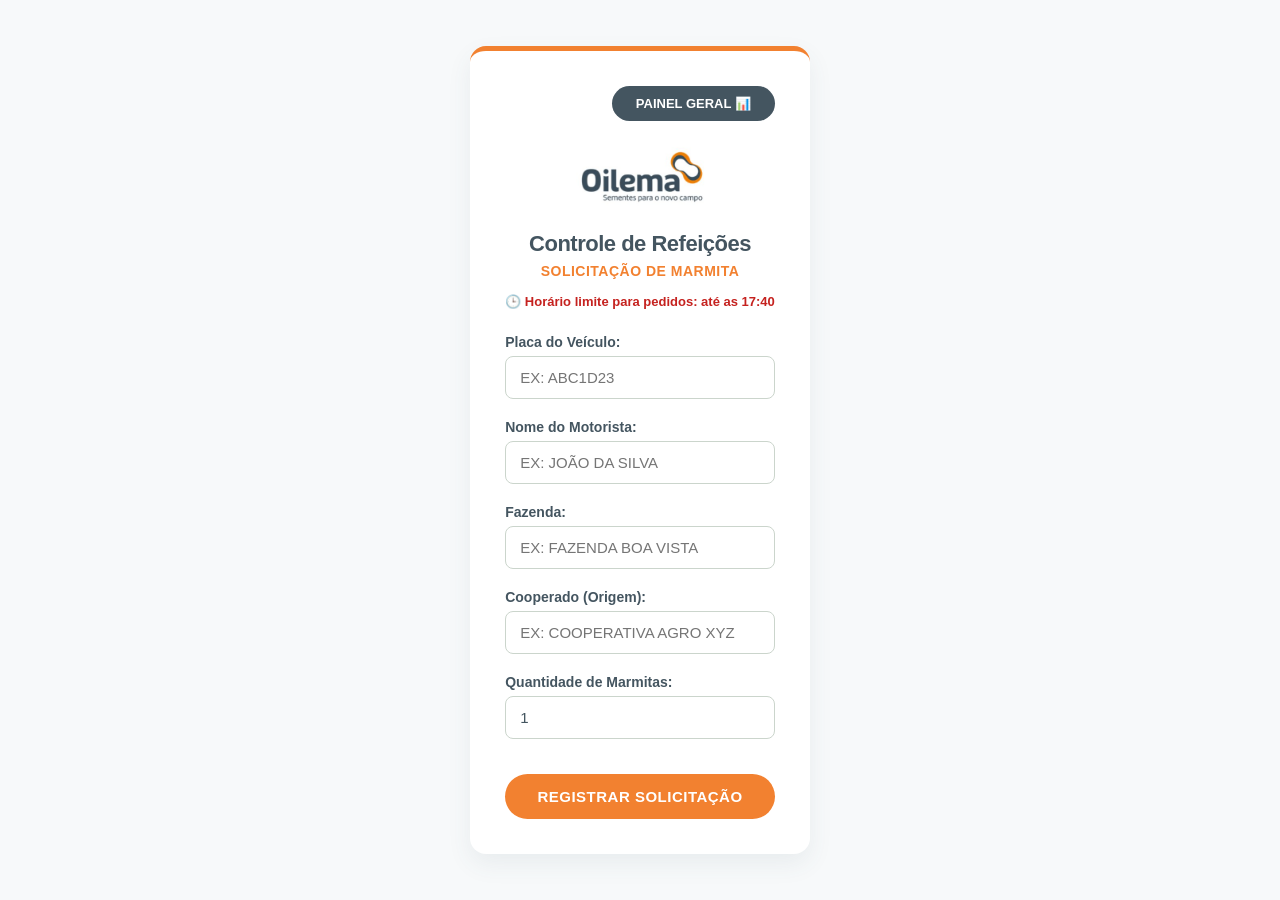
<file: Solicitação_de_marmitas.html>
<!DOCTYPE html>
<html lang="pt-BR">
<head>
    <meta charset="UTF-8">
    <meta name="viewport" content="width=device-width, initial-scale=1.0">
    <title>Oilema Sementes - Controle de Marmitas</title>
    <style>
        body {
            font-family: 'Ubuntu', 'Segoe UI', Roboto, Helvetica, Arial, sans-serif;
            background-color: #f7f9fa;
            color: #445560;
            display: flex;
            flex-direction: column;
            align-items: center;
            justify-content: center;
            min-height: 100vh;
            margin: 0;
            padding: 20px;
            box-sizing: border-box;
        }
        .container {
            background-color: #ffffff;
            padding: 35px;
            border-radius: 16px;
            box-shadow: 0 10px 25px rgba(68, 85, 96, 0.08);
            width: 100%;
            max-width: 500px;
            box-sizing: border-box;
            border-top: 5px solid #f28130;
        }
        .container-largo { max-width: 1050px; }
        .logo-container {
            display: flex;
            align-items: center;
            justify-content: center;
            margin-bottom: 20px;
        }
        .logo-container img { height: 70px; }
        .header { text-align: center; margin-bottom: 30px; }
        .header h2 {
            margin: 0;
            color: #445560;
            font-size: 22px;
            font-weight: 700;
            letter-spacing: -0.5px;
        }
        .header p {
            margin: 6px 0 0 0;
            color: #f28130;
            font-size: 14px;
            font-weight: 600;
            text-transform: uppercase;
            letter-spacing: 0.5px;
        }
        .btn-navegacao {
            background-color: #445560;
            color: white;
            border: none;
            padding: 10px 24px;
            border-radius: 50px;
            font-size: 13px;
            font-weight: 600;
            cursor: pointer;
            transition: all 0.2s ease;
            margin-bottom: 20px;
            text-transform: uppercase;
        }
        .btn-navegacao:hover {
            background-color: #334049;
            transform: translateY(-1px);
        }
        .topo-acoes {
            width: 100%;
            display: flex;
            justify-content: space-between;
            margin-bottom: 20px;
            align-items: center;
        }
        .btn-voltar { background-color: #445560; margin-bottom: 0; }
        .btn-limpar {
            background-color: #d93838;
            color: white;
            border: none;
            padding: 10px 24px;
            border-radius: 50px;
            font-size: 13px;
            font-weight: 600;
            cursor: pointer;
            transition: all 0.2s ease;
            text-transform: uppercase;
        }
        .btn-limpar:hover { background-color: #b52a2a; }
        .filtro-container {
            background-color: #f0f3f5;
            padding: 20px;
            border-radius: 12px;
            margin-bottom: 25px;
            display: flex;
            flex-wrap: wrap;
            gap: 15px;
            align-items: flex-end;
        }
        .filtro-grupo { display: flex; flex-direction: column; gap: 6px; }
        .filtro-grupo label {
            font-size: 12px;
            font-weight: 700;
            color: #445560;
            text-transform: uppercase;
        }
        .filtro-grupo input[type="date"], .filtro-grupo input[type="text"] {
            padding: 10px 14px;
            border: 1px solid #cbd5cc;
            border-radius: 8px;
            font-family: inherit;
            font-size: 14px;
            color: #445560;
            background-color: #ffffff;
        }
        #filtroCooperado { width: 220px; }
        .btn-filtrar {
            background-color: #445560;
            color: white;
            border: none;
            padding: 11px 24px;
            border-radius: 50px;
            font-weight: 600;
            font-size: 13px;
            cursor: pointer;
            text-transform: uppercase;
        }
        .btn-filtrar:hover { background-color: #334049; }
        .btn-limpar-filtro {
            background-color: #90a4ae;
            color: white;
            border: none;
            padding: 11px 24px;
            border-radius: 50px;
            font-weight: 600;
            font-size: 13px;
            cursor: pointer;
            text-transform: uppercase;
        }
        .btn-limpar-filtro:hover { background-color: #78909c; }
        .btn-pdf {
            background-color: #f28130;
            color: white;
            border: none;
            padding: 11px 24px;
            border-radius: 50px;
            font-weight: 600;
            font-size: 13px;
            cursor: pointer;
            text-transform: uppercase;
        }
        .btn-pdf:hover { background-color: #d66a18; }
        .form-group { margin-bottom: 20px; }
        label {
            display: block;
            margin-bottom: 6px;
            font-weight: 600;
            color: #445560;
            font-size: 14px;
        }
        input[type="text"], input[type="password"], input[type="number"] {
            width: 100%;
            padding: 12px 14px;
            border: 1px solid #cbd5cc;
            border-radius: 8px;
            box-sizing: border-box;
            font-size: 15px;
            color: #445560;
            background-color: #ffffff;
        }
        input[type="text"]:focus, input[type="password"]:focus, input[type="number"]:focus {
            border-color: #f28130;
            outline: none;
            box-shadow: 0 0 0 3px rgba(242, 129, 48, 0.15);
        }
        input.caps-lock { text-transform: uppercase; }
        .btn-submit {
            width: 100%;
            background-color: #f28130;
            color: white;
            padding: 14px;
            border: none;
            border-radius: 50px;
            font-size: 15px;
            font-weight: 700;
            cursor: pointer;
            margin-top: 15px;
            text-transform: uppercase;
            letter-spacing: 0.5px;
            transition: all 0.2s ease;
        }
        .btn-submit:hover {
            background-color: #d66a18;
            transform: translateY(-1px);
        }
        #mensagem-sucesso {
            display: none;
            margin-top: 20px;
            padding: 12px;
            background-color: #e6f4ea;
            color: #137333;
            text-align: center;
            border-radius: 8px;
            font-weight: 600;
        }
        #mensagem-erro, #mensagem-erro-login, #mensagem-duplicado {
            display: none;
            margin-top: 20px;
            padding: 12px;
            background-color: #fce8e6;
            color: #c5221f;
            text-align: center;
            border-radius: 8px;
            font-weight: 600;
            border: 1px solid #fad2cf;
        }
        .horario-alerta {
            font-size: 13px;
            color: #c5221f;
            text-align: center;
            margin-top: -15px;
            margin-bottom: 25px;
            font-weight: 600;
        }
        .tabela-wrapper { width: 100%; overflow-x: auto; }
        table {
            width: 100%;
            border-collapse: collapse;
            font-size: 14px;
            margin-top: 15px;
            min-width: 700px;
        }
        th, td {
            padding: 14px;
            border-bottom: 1px solid #e0e6ed;
            text-align: left;
        }
        th {
            background-color: #445560;
            color: #ffffff;
            font-weight: 600;
            text-transform: uppercase;
            font-size: 12px;
            letter-spacing: 0.5px;
        }
        tr:hover { background-color: #f8f9fa; }
        .empty-state {
            text-align: center;
            color: #90a4ae;
            padding: 40px;
            font-style: italic;
        }
        @media print {
            @page {
                size: A4 landscape;
                margin: 12mm 14mm 18mm 14mm;
            }
            * { box-sizing: border-box; }
            body {
                background-color: #ffffff !important;
                padding: 0 !important;
                margin: 0 !important;
                font-family: 'Segoe UI', Arial, sans-serif;
                color: #2c3e50;
                -webkit-print-color-adjust: exact;
                print-color-adjust: exact;
            }
            #view-index, #view-login { display: none !important; }
            #view-painel {
                display: block !important;
                width: 100%;
            }
            .container-largo {
                box-shadow: none !important;
                padding: 0 !important;
                max-width: 100% !important;
                width: 100% !important;
                border-top: none !important;
                border-radius: 0 !important;
            }
            .topo-acoes, .filtro-container { display: none !important; }

            /* ── CABEÇALHO PDF ── */
            .pdf-header {
                display: flex !important;
                align-items: center;
                justify-content: space-between;
                border-bottom: 4px solid #f28130;
                padding-bottom: 10px;
                margin-bottom: 14px;
            }
            .pdf-header-left {
                display: flex;
                align-items: center;
                gap: 14px;
            }
            .pdf-header-logo { height: 52px; }
            .pdf-header-titles { line-height: 1.2; }
            .pdf-header-titles h1 {
                margin: 0;
                font-size: 18pt;
                font-weight: 800;
                color: #445560;
                letter-spacing: -0.5px;
            }
            .pdf-header-titles span {
                font-size: 9pt;
                font-weight: 600;
                color: #f28130;
                text-transform: uppercase;
                letter-spacing: 1px;
            }
            .pdf-header-right { text-align: right; }
            .pdf-header-right .pdf-badge {
                background-color: #f28130;
                color: #fff;
                font-size: 8pt;
                font-weight: 700;
                padding: 3px 10px;
                border-radius: 20px;
                text-transform: uppercase;
                letter-spacing: 0.5px;
            }
            .pdf-header-right .pdf-date {
                display: block;
                margin-top: 5px;
                font-size: 8pt;
                color: #7f8c8d;
            }

            /* ── ÁREA DE CABEÇALHO ORIGINAL: ocultar ── */
            .logo-container, .header { display: none !important; }

            /* ── TABELA ── */
            .tabela-wrapper { overflow: visible !important; }
            table {
                width: 100% !important;
                min-width: 100% !important;
                border-collapse: collapse;
                font-size: 8.5pt;
                margin-top: 0;
                page-break-inside: auto;
            }
            thead { display: table-header-group; }
            tr { page-break-inside: avoid; }
            th {
                background-color: #445560 !important;
                color: #ffffff !important;
                font-size: 7.5pt;
                font-weight: 700;
                text-transform: uppercase;
                letter-spacing: 0.6px;
                padding: 9px 10px;
                border: none;
            }
            th:first-child { border-radius: 0; }
            td {
                padding: 8px 10px;
                border-bottom: 1px solid #e0e6ed;
                color: #2c3e50;
                vertical-align: middle;
            }
            tbody tr:nth-child(even) td {
                background-color: #f4f7f9 !important;
            }
            tbody tr:nth-child(odd) td {
                background-color: #ffffff !important;
            }
            td strong { color: #445560; font-weight: 700; }

            /* ── RODAPÉ PDF ── */
            .pdf-footer {
                display: flex !important;
                justify-content: space-between;
                align-items: center;
                margin-top: 14px;
                padding-top: 8px;
                border-top: 2px solid #445560;
                font-size: 7.5pt;
                color: #7f8c8d;
            }
            .pdf-footer strong { color: #f28130; }
            .pdf-footer-total {
                background-color: #f28130 !important;
                color: #fff !important;
                padding: 4px 12px;
                border-radius: 20px;
                font-weight: 700;
                font-size: 8pt;
            }
        }
    </style>
</head>
<body>

    <!-- ============ VIEW: INDEX (Solicitação de Marmita) ============ -->
    <div id="view-index">
        <div class="container">
            <div style="text-align: right;">
                <button class="btn-navegacao" onclick="mostrarView('painel')">Painel Geral 📊</button>
            </div>
            <div class="logo-container"><img class="logo-img" alt="Oilema"></div>
            <div class="header">
                <h2>Controle de Refeições</h2>
                <p>Solicitação de Marmita</p>
            </div>
            <div class="horario-alerta">🕒 Horário limite para pedidos: até as 17:40</div>
            <form id="formMarmitas">
                <div class="form-group">
                    <label for="placaVeiculo">Placa do Veículo:</label>
                    <input type="text" id="placaVeiculo" class="caps-lock" placeholder="EX: ABC1D23" oninput="forcarMaiusculoEBuscarMotorista(this)" required>
                </div>
                <div class="form-group">
                    <label for="nomeMotorista">Nome do Motorista:</label>
                    <input type="text" id="nomeMotorista" class="caps-lock" placeholder="EX: JOÃO DA SILVA" oninput="this.value = this.value.toUpperCase()" required>
                </div>
                <div class="form-group">
                    <label for="nomeFazenda">Fazenda:</label>
                    <input type="text" id="nomeFazenda" class="caps-lock" placeholder="EX: FAZENDA BOA VISTA" oninput="forcarMaiusculoEBuscarCooperado(this)" required>
                </div>
                <div class="form-group">
                    <label for="nomeCooperado">Cooperado (Origem):</label>
                    <input type="text" id="nomeCooperado" class="caps-lock" placeholder="EX: COOPERATIVA AGRO XYZ" oninput="this.value = this.value.toUpperCase()" required>
                </div>
                <div class="form-group">
                    <label for="quantidadeMarmitas">Quantidade de Marmitas:</label>
                    <input type="number" id="quantidadeMarmitas" min="1" value="1" required>
                </div>
                <button type="submit" class="btn-submit">Registrar Solicitação</button>
            </form>
            <div id="mensagem-sucesso">✅ Solicitação registrada com sucesso!</div>
            <div id="mensagem-erro">⛔ Horário encerrado! Não é possível solicitar marmitas após as 17:40.</div>
            <div id="mensagem-duplicado">⚠️ Atenção: Este veículo já possui uma solicitação registrada hoje!</div>
        </div>
    </div>


    <!-- ============ VIEW: PAINEL ============ -->
    <div id="view-painel" style="display:none;">
        <div class="container container-largo">

            <!-- Cabeçalho visível apenas no PDF -->
            <div class="pdf-header" style="display:none;">
                <div class="pdf-header-left">
                    <img class="logo-img pdf-header-logo" alt="Oilema">
                    <div class="pdf-header-titles">
                        <h1>Oilema Sementes</h1>
                        <span>Controle de Refeições — Registro Geral de Solicitações</span>
                    </div>
                </div>
                <div class="pdf-header-right">
                    <span class="pdf-badge">📄 Relatório Oficial</span>
                    <span class="pdf-date" id="pdf-data-geracao"></span>
                </div>
            </div>
            <div class="topo-acoes">
                <button class="btn-navegacao btn-voltar" onclick="mostrarView('index')">⬅️ Sair (Logout)</button>
                <button class="btn-limpar" onclick="limparBanco()">Limpar Histórico 🗑️</button>
            </div>
            <div class="logo-container"><img class="logo-img" alt="Oilema"></div>
            <div class="header">
                <h2>Painel de Controle</h2>
                <p>Registro Geral de Solicitações</p>
            </div>
            <div class="filtro-container">
                <div class="filtro-grupo">
                    <label for="filtroCooperado">Cooperado:</label>
                    <input type="text" id="filtroCooperado" class="caps-lock" placeholder="BUSCAR COOPERADO..." oninput="this.value = this.value.toUpperCase()">
                </div>
                <div class="filtro-grupo">
                    <label for="dataInicio">Data Inicial:</label>
                    <input type="date" id="dataInicio">
                </div>
                <div class="filtro-grupo">
                    <label for="dataFim">Data Final:</label>
                    <input type="date" id="dataFim">
                </div>
                <button class="btn-filtrar" onclick="aplicarFiltros()">Filtrar 🔍</button>
                <button class="btn-limpar-filtro" onclick="limparFiltro()">Mostrar Todos</button>
                <button class="btn-pdf" onclick="gerarPDF()">Gerar PDF 📄</button>
            </div>
            <div class="tabela-wrapper">
                <table>
                    <thead>
                        <tr>
                            <th>Data e Hora</th>
                            <th>Motorista</th>
                            <th>Placa</th>
                            <th>Cooperado</th>
                            <th>Fazenda</th>
                            <th>Qtd</th>
                        </tr>
                    </thead>
                    <tbody id="listaSolicitacoes"></tbody>
                </table>
            </div>

            <!-- Rodapé visível apenas no PDF -->
            <div class="pdf-footer" style="display:none;" id="pdf-rodape">
                <div>
                    Emitido por <strong>Oilema Sementes</strong> &nbsp;|&nbsp; Documento gerado automaticamente pelo sistema de controle de marmitas
                </div>
                <div class="pdf-footer-total" id="pdf-total-label">Total: 0 marmitas</div>
            </div>
        </div>
    </div>

    <script>
        // ===== BANCO DE DADOS PERSISTENTE (window.storage) =====
        const DB_KEY = 'pedidosMarmita';

        async function dbGet() {
            try {
                const result = await window.storage.get(DB_KEY);
                return result ? JSON.parse(result.value) : [];
            } catch (e) {
                return [];
            }
        }

        async function dbSet(pedidos) {
            try {
                await window.storage.set(DB_KEY, JSON.stringify(pedidos));
                return true;
            } catch (e) {
                console.error('Erro ao salvar no banco de dados:', e);
                return false;
            }
        }

        async function dbDelete() {
            try {
                await window.storage.delete(DB_KEY);
                return true;
            } catch (e) {
                return false;
            }
        }
        // ========================================================

        // Logo Oilema (base64) - injetado em todas as views
        const LOGO_OILEMA = "[data-uri]";

        // Injeta o logo em todas as instâncias
        document.querySelectorAll('img.logo-img').forEach(img => {
            img.src = LOGO_OILEMA;
            img.style.height = '70px';
        });

        // Navegação SPA
        function mostrarView(nome) {
            ['index', 'painel'].forEach(v => {
                document.getElementById('view-' + v).style.display = (v === nome) ? '' : 'none';
            });
            if (nome === 'painel') {
                carregarDados();
            }
            window.scrollTo(0, 0);
        }

        // ===== INDEX: formulário de marmita =====
        async function forcarMaiusculoEBuscarMotorista(input) {
            input.value = input.value.toUpperCase();
            const placaDigitada = input.value.trim();
            if (placaDigitada.length >= 3) {
                const pedidos = await dbGet();
                const historicoEncontrado = pedidos.find(p => p.placa === placaDigitada);
                if (historicoEncontrado) {
                    document.getElementById('nomeMotorista').value = historicoEncontrado.nome.toUpperCase();
                }
            }
        }

        async function forcarMaiusculoEBuscarCooperado(input) {
            input.value = input.value.toUpperCase();
            const fazendaDigitada = input.value.trim();
            if (fazendaDigitada.length >= 3) {
                const pedidos = await dbGet();
                const vinculoEncontrado = pedidos.find(p => p.fazenda.trim() === fazendaDigitada);
                if (vinculoEncontrado) {
                    document.getElementById('nomeCooperado').value = vinculoEncontrado.cooperado.toUpperCase();
                }
            }
        }

        document.getElementById('formMarmitas').addEventListener('submit', async function(event) {
            event.preventDefault();
            const msgSucesso = document.getElementById('mensagem-sucesso');
            const msgErro = document.getElementById('mensagem-erro');
            const msgDuplicado = document.getElementById('mensagem-duplicado');
            msgSucesso.style.display = 'none';
            msgErro.style.display = 'none';
            msgDuplicado.style.display = 'none';

            const agora = new Date();
            const dataISO = agora.toISOString().split('T')[0];
            const placa = document.getElementById('placaVeiculo').value.toUpperCase().trim();
            let pedidos = await dbGet();

            const jaExistePedidoHoje = pedidos.some(p => p.placa === placa && p.dataISO === dataISO);
            if (jaExistePedidoHoje) {
                msgDuplicado.style.display = 'block';
                return;
            }

            const tempoAtual = agora.getHours() * 60 + agora.getMinutes();
            const tempoLimite = 17 * 60 + 40;
            if (tempoAtual > tempoLimite) {
                msgErro.style.display = 'block';
                return;
            }

            const nome = document.getElementById('nomeMotorista').value.toUpperCase().trim();
            const cooperado = document.getElementById('nomeCooperado').value.toUpperCase().trim();
            const fazenda = document.getElementById('nomeFazenda').value.toUpperCase().trim();
            const quantidade = document.getElementById('quantidadeMarmitas').value;
            const dataHoraExibicao = agora.toLocaleDateString('pt-BR') + ' - ' + agora.toLocaleTimeString('pt-BR', {hour: '2-digit', minute:'2-digit'});

            pedidos.unshift({ dataHoraExibicao, dataISO, nome, placa, cooperado, fazenda, quantidade });
            await dbSet(pedidos);

            msgSucesso.style.display = 'block';
            this.reset();
            document.getElementById('quantidadeMarmitas').value = "1";
            setTimeout(() => { msgSucesso.style.display = 'none'; }, 3000);
        });

        // ===== PAINEL =====
        let dadosAtuaisNaTabela = [];

        async function carregarDados(pedidosFiltrados = null) {
            const tabelaTbody = document.getElementById('listaSolicitacoes');
            const pedidos = pedidosFiltrados || await dbGet();
            dadosAtuaisNaTabela = pedidos;
            if (pedidos.length === 0) {
                tabelaTbody.innerHTML = '<tr><td colspan="6" class="empty-state">Nenhuma solicitação encontrada.</td></tr>';
                return;
            }
            tabelaTbody.innerHTML = pedidos.map(p => `
                <tr>
                    <td>${p.dataHoraExibicao}</td>
                    <td><strong>${p.nome}</strong></td>
                    <td>${p.placa}</td>
                    <td>${p.cooperado}</td>
                    <td>${p.fazenda}</td>
                    <td>${p.quantidade}</td>
                </tr>
            `).join('');
        }

        async function aplicarFiltros() {
            const termoCooperado = document.getElementById('filtroCooperado').value.trim().toUpperCase();
            const dataInicio = document.getElementById('dataInicio').value;
            const dataFim = document.getElementById('dataFim').value;
            const pedidos = await dbGet();

            if (!termoCooperado && !dataInicio && !dataFim) {
                alert("Por favor, preencha pelo menos um campo para filtrar.");
                return;
            }
            const resultados = pedidos.filter(p => {
                let okCoop = true;
                if (termoCooperado) okCoop = p.cooperado.includes(termoCooperado);
                let okData = true;
                const d = p.dataISO;
                if (dataInicio && dataFim) okData = d >= dataInicio && d <= dataFim;
                else if (dataInicio) okData = d >= dataInicio;
                else if (dataFim) okData = d <= dataFim;
                return okCoop && okData;
            });
            carregarDados(resultados);
        }

        function limparFiltro() {
            document.getElementById('filtroCooperado').value = "";
            document.getElementById('dataInicio').value = "";
            document.getElementById('dataFim').value = "";
            carregarDados();
        }

        async function limparBanco() {
            if (confirm("Tem certeza que deseja apagar todo o histórico de marmitas?")) {
                await dbDelete();
                limparFiltro();
            }
        }

        function gerarPDF() {
            if (dadosAtuaisNaTabela.length === 0) {
                alert("Não existem dados na tabela para gerar o PDF.");
                return;
            }
            // Calcular total de marmitas
            const totalMarmitas = dadosAtuaisNaTabela.reduce((acc, p) => acc + parseInt(p.quantidade || 0), 0);
            const totalRegistros = dadosAtuaisNaTabela.length;

            // Preencher data/hora de geração
            const agora = new Date();
            const dataFormatada = agora.toLocaleDateString('pt-BR', { day: '2-digit', month: '2-digit', year: 'numeric' });
            const horaFormatada = agora.toLocaleTimeString('pt-BR', { hour: '2-digit', minute: '2-digit' });
            document.getElementById('pdf-data-geracao').textContent = `Emitido em ${dataFormatada} às ${horaFormatada}`;
            document.getElementById('pdf-total-label').textContent = `🍱 ${totalMarmitas} marmitas · ${totalRegistros} registros`;

            // Injetar logo no cabeçalho PDF
            document.querySelectorAll('img.logo-img').forEach(img => {
                img.src = LOGO_OILEMA;
            });

            window.print();
        }
    </script>
</body>
</html>
</file>
